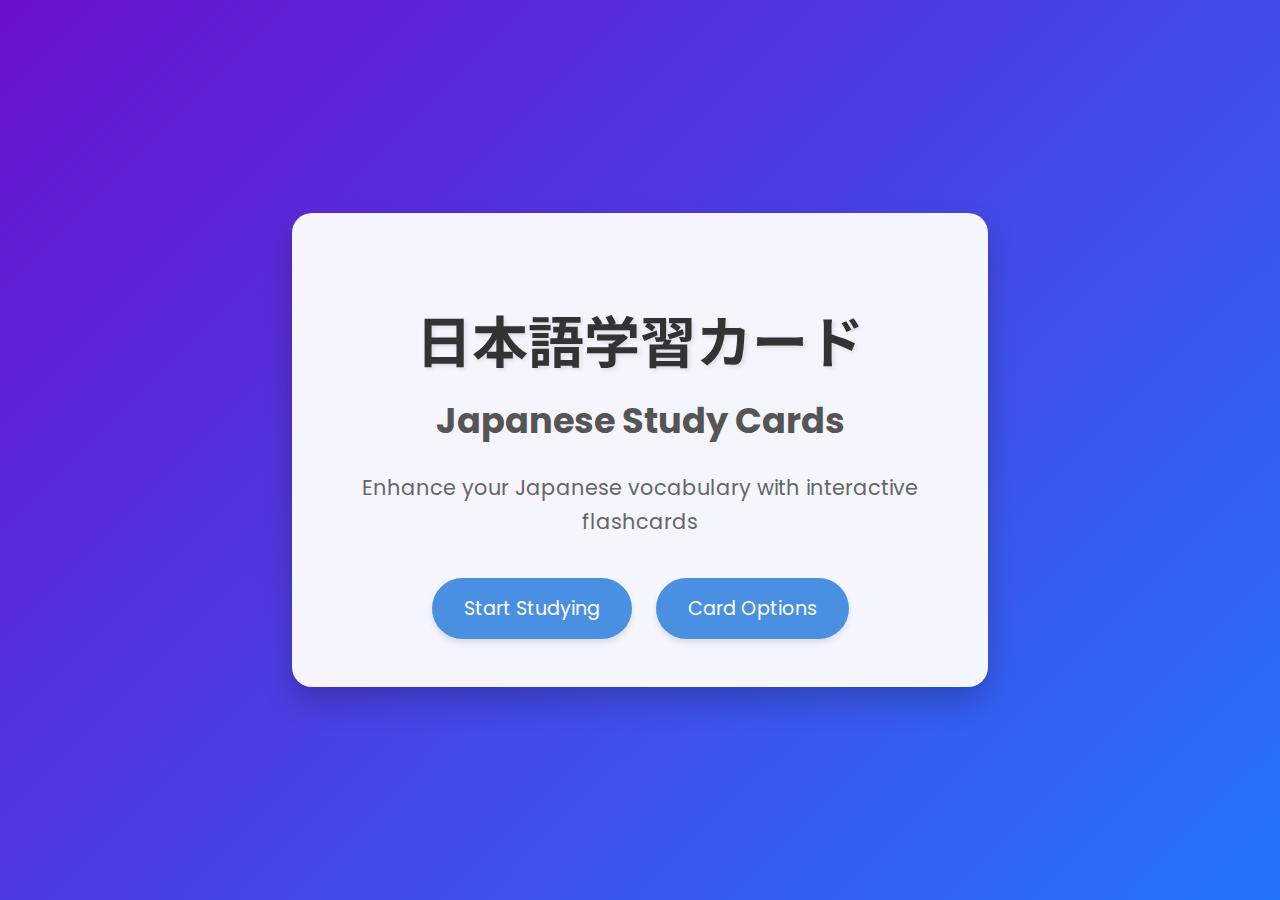
<file: index.html>
<!DOCTYPE html>
<html lang="en">
<head>
    <meta charset="UTF-8">
    <meta name="viewport" content="width=device-width, initial-scale=1.0">
    <title>Japanese Study Cards - Home</title>
    <link rel="stylesheet" href="index.css">
    <link href="https://fonts.googleapis.com/css2?family=Noto+Sans+JP:wght@400;700&family=Poppins:wght@400;700&display=swap" rel="stylesheet">
</head>
<body class="home-page">
    <div class="container">
        <h1>日本語学習カード</h1>
        <h2>Japanese Study Cards</h2>
        <p>Enhance your Japanese vocabulary with interactive flashcards</p>
        <div class="button-container">
            <a href="study_page.html" class="main-button">Start Studying</a>
            <a href="cards_options.html" class="main-button">Card Options</a>
        </div>
    </div>
</body>
</html>
</file>
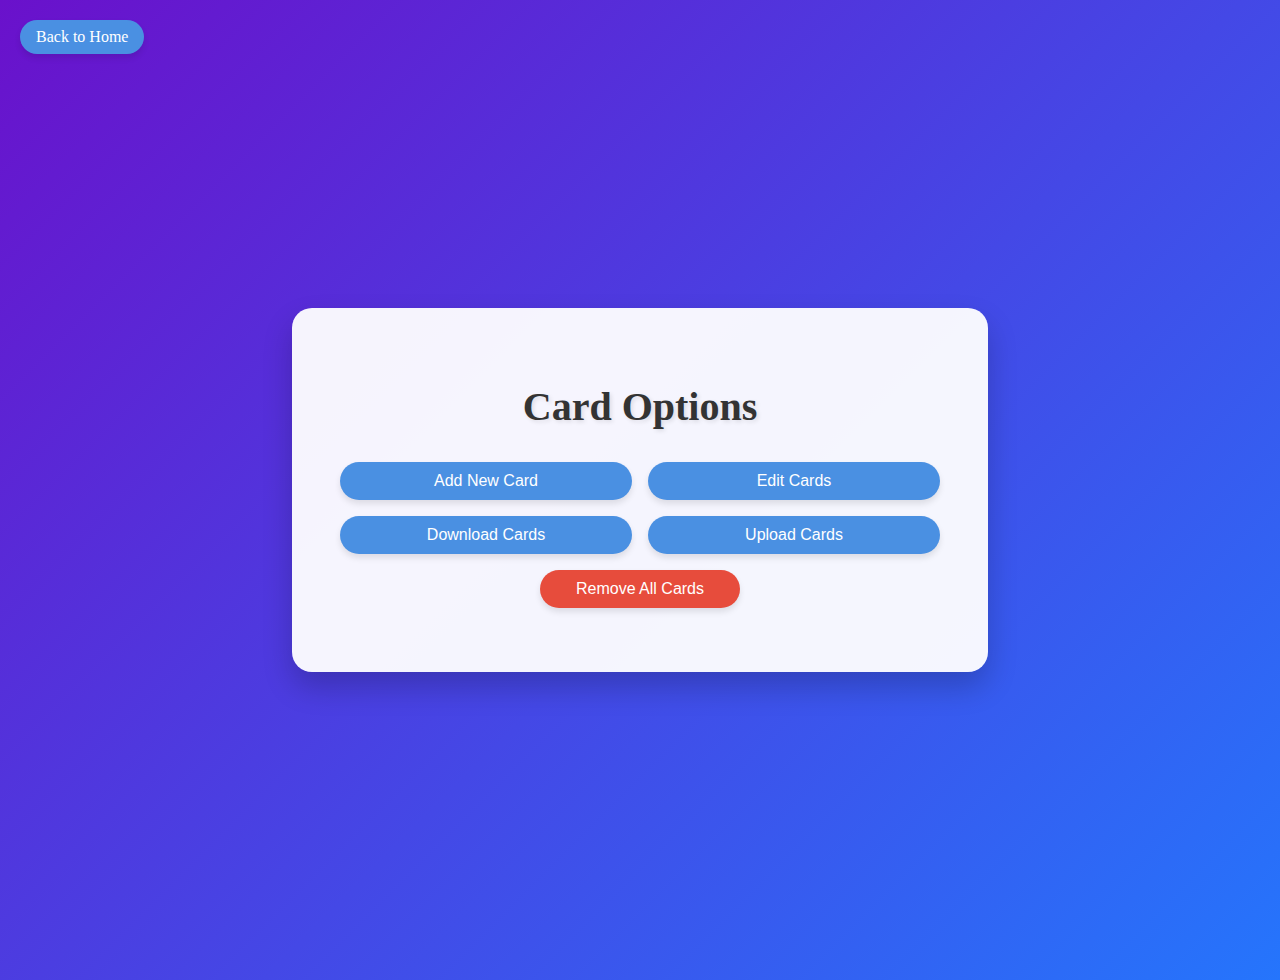
<file: cards_options.html>
<!DOCTYPE html>
<html lang="en">
<head>
    <meta charset="UTF-8">
    <meta name="viewport" content="width=device-width, initial-scale=1.0">
    <title>Japanese Study Cards - Card Options</title>
    <link rel="stylesheet" href="cards_options.css">
    <link href="https://fonts.googleapis.com/css2?family=Noto+Sans+JP:wght@400;700&family=Poppins:wght@400;700&display=swap" rel="stylesheet">
</head>
<body class="card-options-page">
    <a href="index.html" class="back-button">Back to Home</a>
    <div class="container">
        <h1>Card Options</h1>
        <div class="options-container">
            <button id="add-card-btn" class="option-button">Add New Card</button>
            <a href="edit_cards.html"><button id="edit-cards-btn" class="option-button">Edit Cards</button></a>
            <button id="download-cards-btn" class="option-button">Download Cards</button>
            <button id="upload-cards-btn" class="option-button">Upload Cards</button>
        </div>
        <div class="remove-button-container">
            <button id="remove-all-cards-btn" class="danger-button">Remove All Cards</button>
        </div>
        <div id="upload-options" style="display: none;">
            <input type="file" id="file-input" accept=".json" style="display: none;">
            <button id="replace-cards-btn" class="upload-option-button">Replace with Input</button>
            <button id="add-to-existing-btn" class="upload-option-button">Add to Existing</button>
        </div>
        <!-- Add card form (initially hidden) -->
        <form id="add-card-form" style="display: none;">
            <div class="input-container">
                <input type="text" id="front-input" placeholder="Front (Japanese character)" required>
				<input type="text" id="back-input" placeholder="Back (meaning)" required>
                <div class="type-selection">
                    <select id="type-input" required>
                        <option value="">Select type</option>
                        <option value="verb">Verb</option>
                        <option value="noun">Noun</option>
                        <option value="adjective">Adjective</option>
                        <option value="adverb">Adverb</option>
                        <option value="pronoun">Pronoun</option>
                        <option value="interjection">Interjection</option>
                        <option value="phrase">Phrase</option>
                        <option value="prefix">Prefix</option>
                        <option value="suffix">Suffix</option>
                        <option value="other">Other</option>
                    </select>
                    <div id="subtype-buttons" class="subtype-buttons"></div>
                </div>
            </div>
            <div class="form-buttons">
                <button type="submit">Submit</button>
                <button type="button" id="cancel-btn">Cancel</button>
            </div>
        </form>
    </div>
    <script src="cards_options.js"></script>
</body>
</html>
</file>
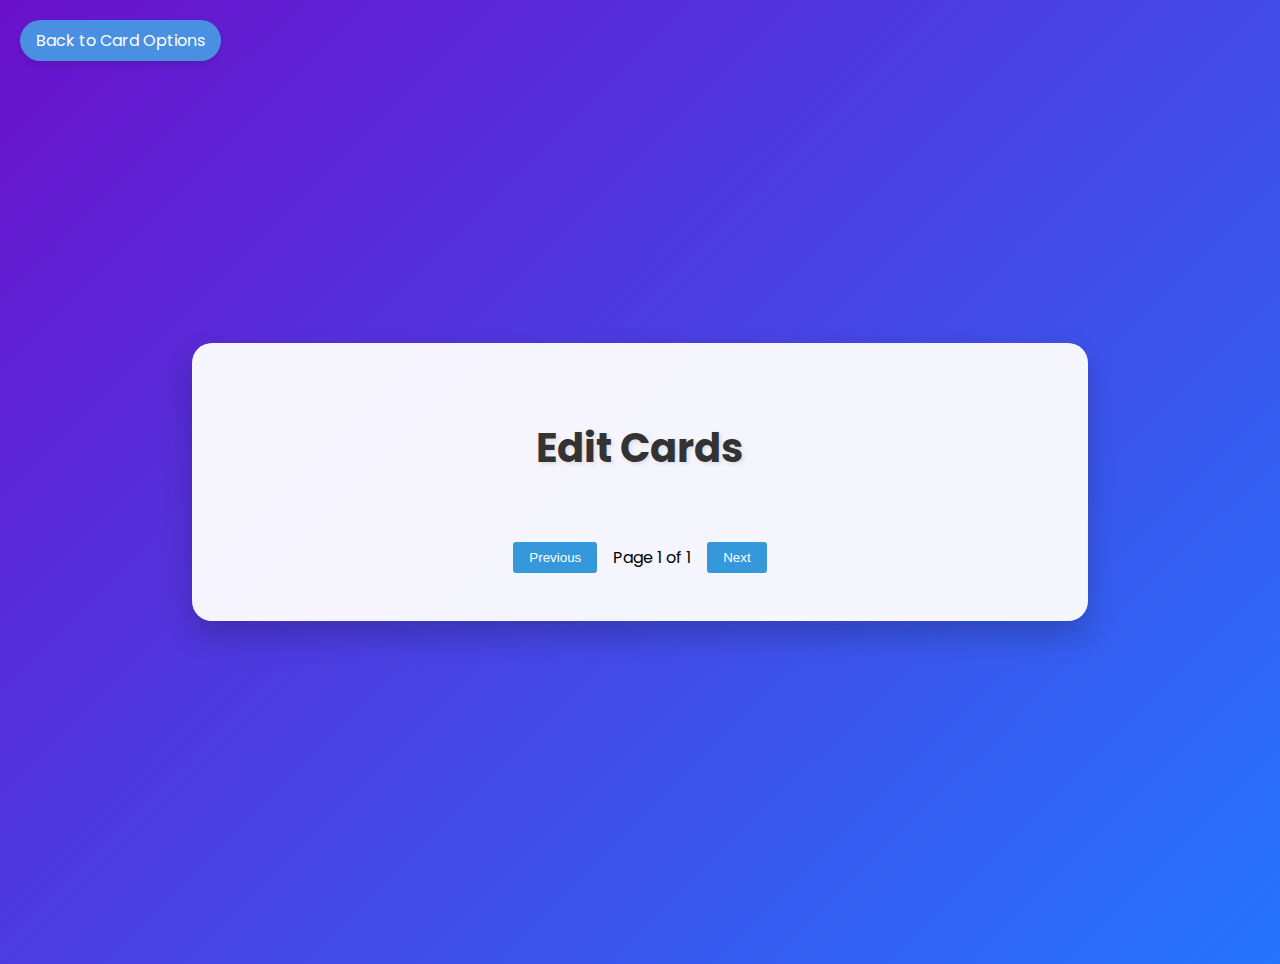
<file: edit_cards.html>
<!DOCTYPE html>
<html lang="en">
<head>
    <meta charset="UTF-8">
    <meta name="viewport" content="width=device-width, initial-scale=1.0">
    <title>Japanese Study Cards - Edit Cards</title>
    <link rel="stylesheet" href="edit_cards.css">
    <link href="https://fonts.googleapis.com/css2?family=Noto+Sans+JP:wght@400;700&family=Poppins:wght@400;700&display=swap" rel="stylesheet">
</head>
<body class="edit-cards-page">
    <a href="cards_options.html" class="back-button">Back to Card Options</a>
    <div class="container">
        <h1>Edit Cards</h1>
        <div id="card-list">
            <!-- Cards will be dynamically added here -->
        </div>
        <div class="pagination">
            <button id="prev-page">Previous</button>
            <span id="page-info">Page 1 of 1</span>
            <button id="next-page">Next</button>
        </div>
    </div>
    <script src="edit_cards.js"></script>
</body>
</html>
</file>
<file: index.css>
/* Add these styles at the beginning of your existing CSS file */

body {
    font-family: 'Poppins', 'Noto Sans JP', sans-serif;
    margin: 0;
    padding: 0;
}

.home-page {
    background: linear-gradient(135deg, #6a11cb 0%, #2575fc 100%);
    min-height: 100vh;
    display: flex;
    justify-content: center;
    align-items: center;
    text-align: center;
}

.home-page .container {
    background-color: rgba(255, 255, 255, 0.95);
    padding: 3rem;
    border-radius: 20px;
    box-shadow: 0 15px 30px rgba(0, 0, 0, 0.2);
    max-width: 600px;
    width: 90%;
}

.home-page h1 {
    font-size: 3.5rem;
    color: #333;
    margin-bottom: 0.5rem;
    text-shadow: 2px 2px 4px rgba(0, 0, 0, 0.1);
}

.home-page h2 {
    font-size: 2.2rem;
    color: #555;
    margin-top: 0;
    margin-bottom: 1.5rem;
}

.home-page p {
    font-size: 1.3rem;
    color: #666;
    margin-bottom: 2.5rem;
    line-height: 1.6;
}

.button-container {
    display: flex;
    justify-content: center;
    gap: 1.5rem;
}

.main-button {
    display: inline-block;
    background-color: #4a90e2;
    color: white;
    padding: 1rem 2rem;
    font-size: 1.2rem;
    text-decoration: none;
    border-radius: 50px;
    transition: all 0.3s ease;
    box-shadow: 0 4px 6px rgba(0, 0, 0, 0.1);
}

.main-button:hover {
    background-color: #357abd;
    transform: translateY(-3px);
    box-shadow: 0 6px 8px rgba(0, 0, 0, 0.15);
}

@media (max-width: 600px) {
    .home-page h1 {
        font-size: 2.5rem;
    }

    .home-page h2 {
        font-size: 1.8rem;
    }

    .home-page p {
        font-size: 1.1rem;
    }

    .button-container {
        flex-direction: column;
        align-items: center;
    }

    .main-button {
        width: 80%;
        margin-bottom: 1rem;
    }
}

/* Your existing CSS styles go here */
</file>
<file: cards_options.css>
/* Add these styles to your existing CSS file */

.button-container {
    display: flex;
    justify-content: center;
    gap: 1rem;
    margin-top: 2rem;
}

.main-button {
    display: inline-block;
    background-color: #3498db;
    color: white;
    padding: 1rem 2rem;
    font-size: 1.2rem;
    text-decoration: none;
    border-radius: 5px;
    transition: background-color 0.3s ease;
}

.main-button:hover {
    background-color: #2980b9;
}

/* Styles for the back button (used in study_page.html and card_options.html) */
.back-button {
    position: absolute;
    top: 20px;
    left: 20px;
    background-color: #4a90e2;
    color: white;
    padding: 0.5rem 1rem;
    text-decoration: none;
    border-radius: 50px;
    font-size: 1rem;
    transition: all 0.3s ease;
    box-shadow: 0 4px 6px rgba(0, 0, 0, 0.1);
}

.back-button:hover {
    background-color: #357abd;
    transform: translateY(-3px);
    box-shadow: 0 6px 8px rgba(0, 0, 0, 0.15);
}

.card-options-page {
    background: linear-gradient(135deg, #6a11cb 0%, #2575fc 100%);
    min-height: 100vh;
    padding: 2rem;
    display: flex;
    justify-content: center;
    align-items: center;
}

.container {
    background-color: rgba(255, 255, 255, 0.95);
    padding: 3rem;
    border-radius: 20px;
    box-shadow: 0 15px 30px rgba(0, 0, 0, 0.2);
    max-width: 600px;
    width: 90%;
}

.card-options-page h1 {
    text-align: center;
    color: #333;
    margin-bottom: 2rem;
    font-size: 2.5rem;
    text-shadow: 2px 2px 4px rgba(0, 0, 0, 0.1);
}

.options-container {
    display: grid;
    grid-template-columns: 1fr 1fr;
    gap: 1rem;
    margin-bottom: 1rem;
}

.remove-button-container {
    display: flex;
    justify-content: center;
    margin-bottom: 1rem;
}

/* Styles for the option buttons on the card options page */
.option-button, .danger-button {
    background-color: #4a90e2;
    color: white;
    border: none;
    padding: 10px 15px;
    font-size: 1rem;
    border-radius: 50px;
    cursor: pointer;
    transition: all 0.3s ease;
    box-shadow: 0 4px 6px rgba(0, 0, 0, 0.1);
    width: 100%;
}

.option-button:hover, .danger-button:hover {
    background-color: #357abd;
    transform: translateY(-3px);
    box-shadow: 0 6px 8px rgba(0, 0, 0, 0.15);
}

.danger-button {
    background-color: #e74c3c;
    width: 50%;
    max-width: 200px;
}

.danger-button:hover {
    background-color: #c0392b;
}

.danger-button.active {
    background-color: #922b21;
}

.option-button.active, .danger-button.active {
    background-color: #2c3e50;
}

#add-card-form {
    margin-top: 20px;
    display: none;
    flex-direction: column;
    align-items: center;
    width: 90%;
    max-width: 400px;
    margin-left: auto;
    margin-right: auto;
}

.input-container {
    background-color: #f8f8f8;
    border: 2px solid #ddd;
    border-radius: 15px;
    padding: 20px;
    width: 100%;
    box-sizing: border-box;
    display: flex;
    flex-direction: column;
    align-items: flex-start;
}

#add-card-form input[readonly] {
    background-color: #f0f0f0;
    color: #666;
}

#add-card-form input,
#add-card-form select {
    margin: 10px 0;
    padding: 10px;
    font-size: 16px;
    border: 1px solid #ccc;
    border-radius: 5px;
    width: 100%;
    box-sizing: border-box;
}

#add-card-form select {
    width: 50%;
    max-width: 150px;
    height: 40px;
    margin-right: 10px;
}

.form-buttons {
    margin-top: 20px;
    display: flex;
    justify-content: center;
    width: 100%;
}

.form-buttons button {
    margin: 0 10px;
    padding: 10px 20px;
    font-size: 16px;
    background-color: #3498db;
    color: white;
    border: none;
    border-radius: 5px;
    cursor: pointer;
    transition: background-color 0.3s ease;
}

.form-buttons button:hover {
    background-color: #2980b9;
}

.type-selection {
    display: flex;
    align-items: center;
    width: 100%;
}

.subtype-buttons {
    display: flex;
}

.subtype-button {
    margin-left: 5px;
    padding: 5px 10px;
    font-size: 14px;
    background-color: #f0f0f0;
    border: 1px solid #ccc;
    border-radius: 3px;
    cursor: pointer;
    transition: background-color 0.3s ease;
}

.subtype-button.active {
    background-color: #3498db;
    color: white;
    border-color: #2980b9;
}

#upload-options {
    margin-top: 20px;
    display: none;
    justify-content: center;
    gap: 10px;
}

.upload-option-button {
    background-color: #3498db;
    color: white;
    border: none;
    padding: 10px 15px;
    font-size: 1rem;
    border-radius: 5px;
    cursor: pointer;
    transition: background-color 0.3s ease;
}

.upload-option-button:hover {
    background-color: #2980b9;
}
</file>
<file: edit_cards.css>
/* Base styles */
body {
    font-family: 'Poppins', 'Noto Sans JP', sans-serif;
    margin: 0;
    padding: 0;
}

.edit-cards-page {
    background: linear-gradient(135deg, #6a11cb 0%, #2575fc 100%);
    min-height: 100vh;
    padding: 2rem;
    display: flex;
    justify-content: center;
    align-items: center;
}

/* Container styles */
.container {
    background-color: rgba(255, 255, 255, 0.95);
    padding: 3rem;
    border-radius: 20px;
    box-shadow: 0 15px 30px rgba(0, 0, 0, 0.2);
    max-width: 800px;
    width: 90%;
}

h1 {
    text-align: center;
    color: #333;
    margin-bottom: 2rem;
    font-size: 2.5rem;
    text-shadow: 2px 2px 4px rgba(0, 0, 0, 0.1);
}

/* Back button styles */
.back-button {
    position: absolute;
    top: 20px;
    left: 20px;
    background-color: #4a90e2;
    color: white;
    padding: 0.5rem 1rem;
    text-decoration: none;
    border-radius: 50px;
    font-size: 1rem;
    transition: all 0.3s ease;
    box-shadow: 0 4px 6px rgba(0, 0, 0, 0.1);
}

.back-button:hover {
    background-color: #357abd;
    transform: translateY(-3px);
    box-shadow: 0 6px 8px rgba(0, 0, 0, 0.15);
}

/* Card list styles */
#card-list {
    display: grid;
    gap: 1rem;
}

.card-item {
    display: flex;
    justify-content: space-between;
    align-items: center;
    padding: 10px;
    border: 1px solid #ddd;
    margin-bottom: 10px;
    border-radius: 5px;
}

.card-info {
    flex-grow: 1;
    white-space: nowrap;
    overflow: hidden;
    text-overflow: ellipsis;
}

.card-actions {
    display: flex;
    gap: 5px;
}

.edit-btn, .delete-btn {
    padding: 5px 10px;
    border: none;
    border-radius: 50px;
    cursor: pointer;
    transition: all 0.3s ease;
    box-shadow: 0 2px 4px rgba(0, 0, 0, 0.1);
}

.edit-btn:hover, .delete-btn:hover {
    transform: translateY(-2px);
    box-shadow: 0 4px 6px rgba(0, 0, 0, 0.15);
}

.edit-btn {
    background-color: #4a90e2;
    color: white;
}

.delete-btn {
    background-color: #e74c3c;
    color: white;
}

/* Pagination styles */
.pagination {
    display: flex;
    justify-content: center;
    align-items: center;
    margin-top: 2rem;
}

.pagination button {
    background-color: #3498db;
    color: white;
    border: none;
    padding: 0.5rem 1rem;
    border-radius: 3px;
    cursor: pointer;
    transition: background-color 0.3s ease;
}

.pagination button:hover {
    background-color: #2980b9;
}

.pagination button:disabled {
    background-color: #bdc3c7;
    cursor: not-allowed;
}

#page-info {
    margin: 0 1rem;
}

/* Edit form styles */
.edit-form {
    background-color: #f8f8f8;
    border: 1px solid #ddd;
    border-radius: 5px;
    padding: 1rem;
    margin-top: 1rem;
}

.edit-form input, .edit-form select {
    width: 100%;
    padding: 0.5rem;
    margin-bottom: 0.5rem;
    border: 1px solid #ddd;
    border-radius: 3px;
}

.edit-form button {
    background-color: #2ecc71;
    color: white;
    border: none;
    padding: 0.5rem 1rem;
    border-radius: 3px;
    cursor: pointer;
    transition: background-color 0.3s ease;
}

.edit-form button:hover {
    background-color: #27ae60;
}

/* Add more styles as needed */
</file>
